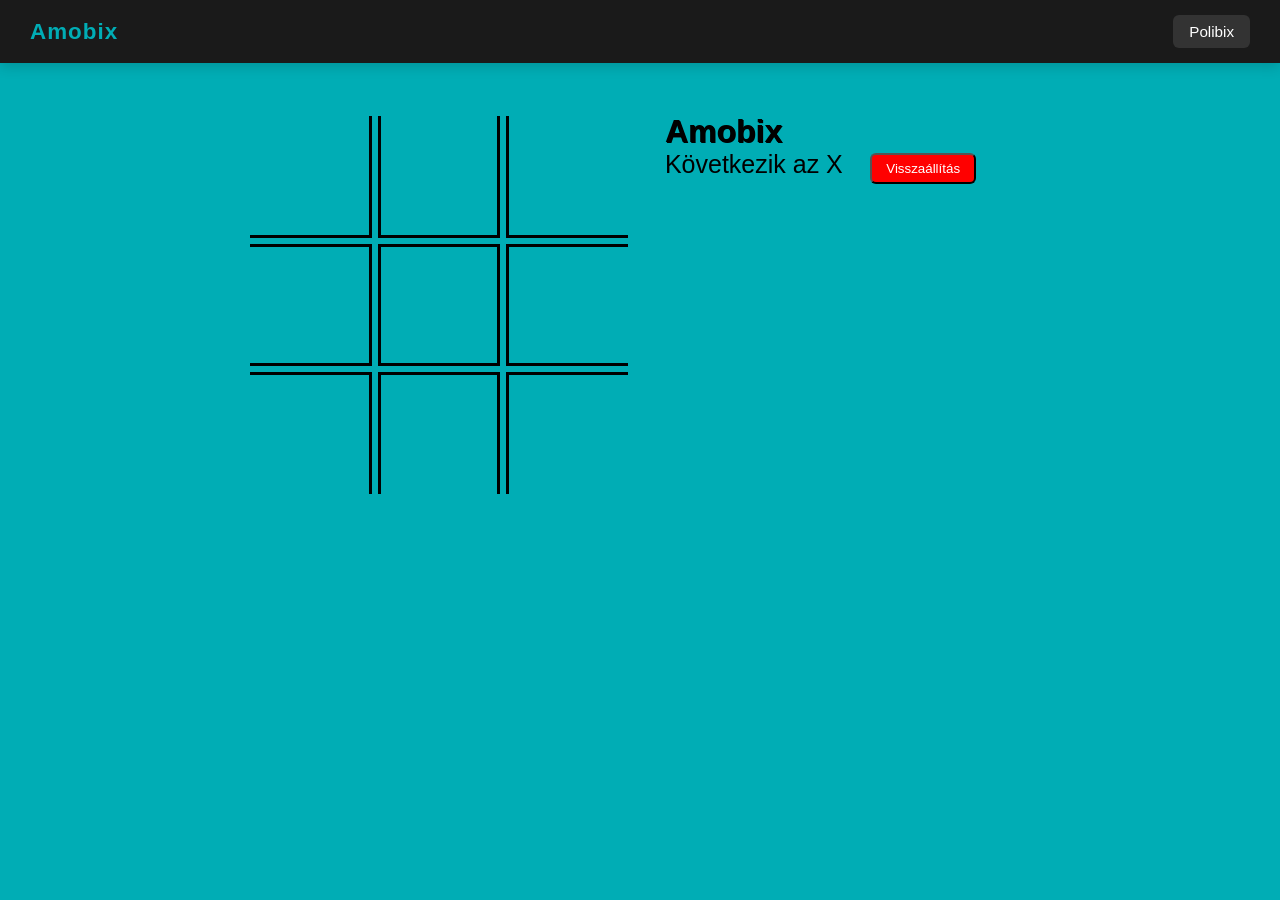
<file: webfelulet/index.html>
<!DOCTYPE html>
<html lang="hu">
<head>
    <meta charset="UTF-8">
    <meta name="viewport" content="width=device-width, initial-scale=1.0">
    <title>Amobix</title>
    <link rel="stylesheet" href="style.css">
</head>
<body>
    <nav class="custom-navbar">
        <span class="nav-brand">Amobix</span>      
        <a href="/multi/index.html" class="nav-link">Polibix</a>
    </nav>

    <div class="gameContainer">
        <div class="container">
            <div class="box btl-0 bl-0"><span class="boxtext"></span></div>
            <div class="box btl-0"><span class="boxtext"></span></div>
            <div class="box btl-0 br-0"><span class="boxtext"></span></div>
            <div class="box bl-0"><span class="boxtext"></span></div>
            <div class="box"><span class="boxtext"></span></div>
            <div class="box br-0"><span class="boxtext"></span></div>
            <div class="box bl-0 bb-0"><span class="boxtext"></span></div>
            <div class="box bb-0"><span class="boxtext"></span></div>
            <div class="box bb-0 br-0"><span class="boxtext"></span></div>
        </div>
        
        <div class="gameInfo">
            <h1>Amobix</h1>
            <div>
                <span class="info">Következik az X</span>
                <button id="reset">Visszaállítás</button>    
            </div>
            
            <div class="imgbox">
                <img src="giphy.gif" alt="">
            </div>
        </div> </div>
    
    <script src="script.js"></script>
</body>
</html>
</file>
<file: webfelulet/style.css>
*{
    margin: 0;
    padding: 0;
    font-family: 'Segoe UI', Tahoma, Geneva, Verdana, sans-serif;
}

ul{
    padding-left: 47%;
}



body {
    margin: 0;
    font-family: 'Segoe UI', Tahoma, Geneva, Verdana, sans-serif;
    background-color: #00adb5;
}


.custom-navbar {
    display: flex;
    justify-content: space-between;
    align-items: center;
    background-color: #1a1a1a; 
    padding: 15px 30px;
    box-shadow: 0 4px 12px rgba(0, 0, 0, 0.15); 
}

.nav-brand {
    font-size: 1.4rem;
    font-weight: bold;
    color: #00adb5; 
    letter-spacing: 1px;
}


.nav-link {
    text-decoration: none;
    color: #ffffff;
    background-color: #333333;
    padding: 8px 16px;
    border-radius: 6px;
    font-size: 0.95rem;
    font-weight: 500;
    transition: all 0.3s ease; 
}

.nav-link:hover {
    background-color: #00adb5;
    color: #ffffff;
    box-shadow: 0 0 10px rgba(0, 173, 181, 0.4);
}

.gameContainer{
    display: flex;
    justify-content: center;
    margin-top: 50px;

}
.container{
    display: grid;
    grid-template-rows: repeat(3, 10vw);
    grid-template-columns: repeat(3, 10vw);
}
.box{
    border: 3px solid black;
    font-size: 8vw;
    cursor: pointer;
    display: flex;
    justify-content: center;
    align-items: center;
    margin: 3px;

}
.box:hover{
    background-color: darkblue;
}
.info{
    font-size: 25px;
}
.gameInfo{
    padding: 0 34px;
}

.imgbox img{
    width: 0;
    transition: width 1s ease-in-out;
}

.br-0{
    border-right: 0;

}
.bl-0{
    border-left: 0;
}
.btl-0{
    border-top: 0;
}

.bb-0{
    border-bottom: 0;
}

#reset {
    margin: 0 23px;
    padding: 6px 14px;
    background: red;
    border-radius: 6px;
    cursor: pointer;
    color: white;

}
#reset:hover{
    padding: 9px 19px;
}

@media screen and (max-width: 800px)
{
    .gameContainer{
        flex-wrap: wrap;
    }
    .gameInfo{
        margin-top: 34px;
    }
    .gameInfo h1{
        font-size: 1.5rem;
    }
}

h1{
    text-shadow: 1px 1px;
}
</file>
